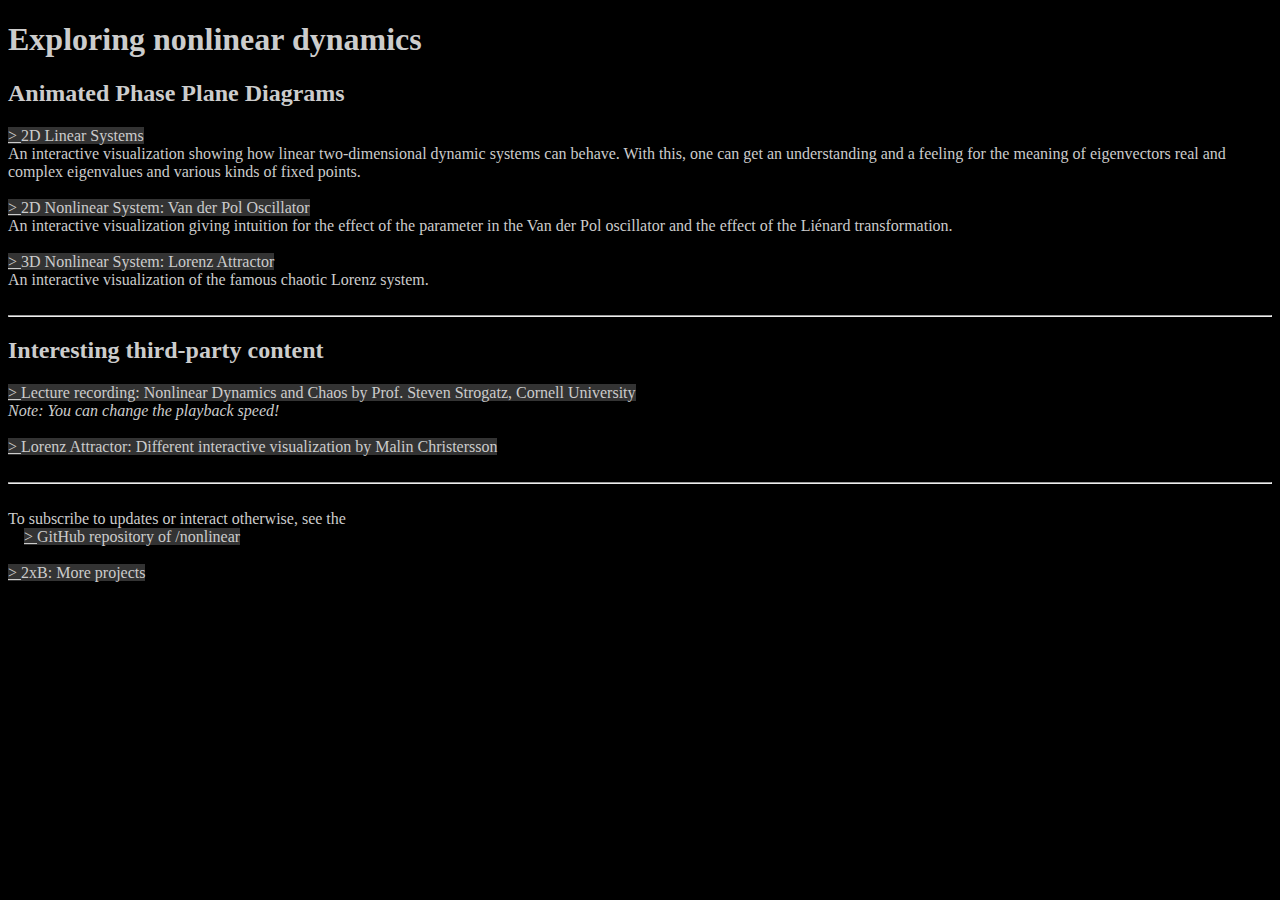
<file: index.html>
<!DOCTYPE html>
<html lang="">
  <head>
    <meta charset="utf-8">
    <title>Exploring nonlinear physics</title>
    <link rel="stylesheet" type="text/css" href="index.css">
  </head>
  <body>
    <header></header>
    <main>
        <h1>Exploring nonlinear dynamics</h1>
        
        <h2>Animated Phase Plane Diagrams</h2>
        <a href="./2d_linear_systems/index.html">2D Linear Systems</a><br/>
        An interactive visualization showing how linear two-dimensional dynamic systems can behave. With this, one can get an understanding and a feeling for the meaning of eigenvectors real and complex eigenvalues and various kinds of fixed points.<br/>
        <br/>
        <a href="./2d_nonlinear_systems/van_der_pol/index.html">2D Nonlinear System: Van der Pol Oscillator</a><br/>
        An interactive visualization giving intuition for the effect of the parameter in the Van der Pol oscillator and the effect of the Liénard transformation.<br/>
        <br/>
        <a href="./3d_nonlinear_systems/lorenz_attractor/index.html">3D Nonlinear System: Lorenz Attractor</a><br/>
        An interactive visualization of the famous chaotic Lorenz system.<br/>
        <br/>
        <hr/>
        <h2>Interesting third-party content</h2>
        <a target="_blank" rel="noopener noreferrer" href="https://www.youtube.com/watch?v=ycJEoqmQvwg&list=PLbN57C5Zdl6j_qJA-pARJnKsmROzPnO9V">Lecture recording: Nonlinear Dynamics and Chaos by Prof. Steven Strogatz, Cornell University</a><br/>
        <i>Note: You can change the playback speed!</i>
        <br/><br/>
        <a target="_blank" rel="noopener noreferrer" href="http://www.malinc.se/m/Lorenz.php">Lorenz Attractor: Different interactive visualization by Malin Christersson</a>
        <br/><br/>
        <hr/>
        <br/>
        To subscribe to updates or interact otherwise, see the<br/>
        &emsp;<a href="https://github.com/2xB/nonlinear">GitHub repository of /nonlinear</a> <br/><br/>
        <a href="https://2xb.github.io">2xB: More projects</a> 
    </main>
    <footer></footer>
  </body>
</html>
</file>
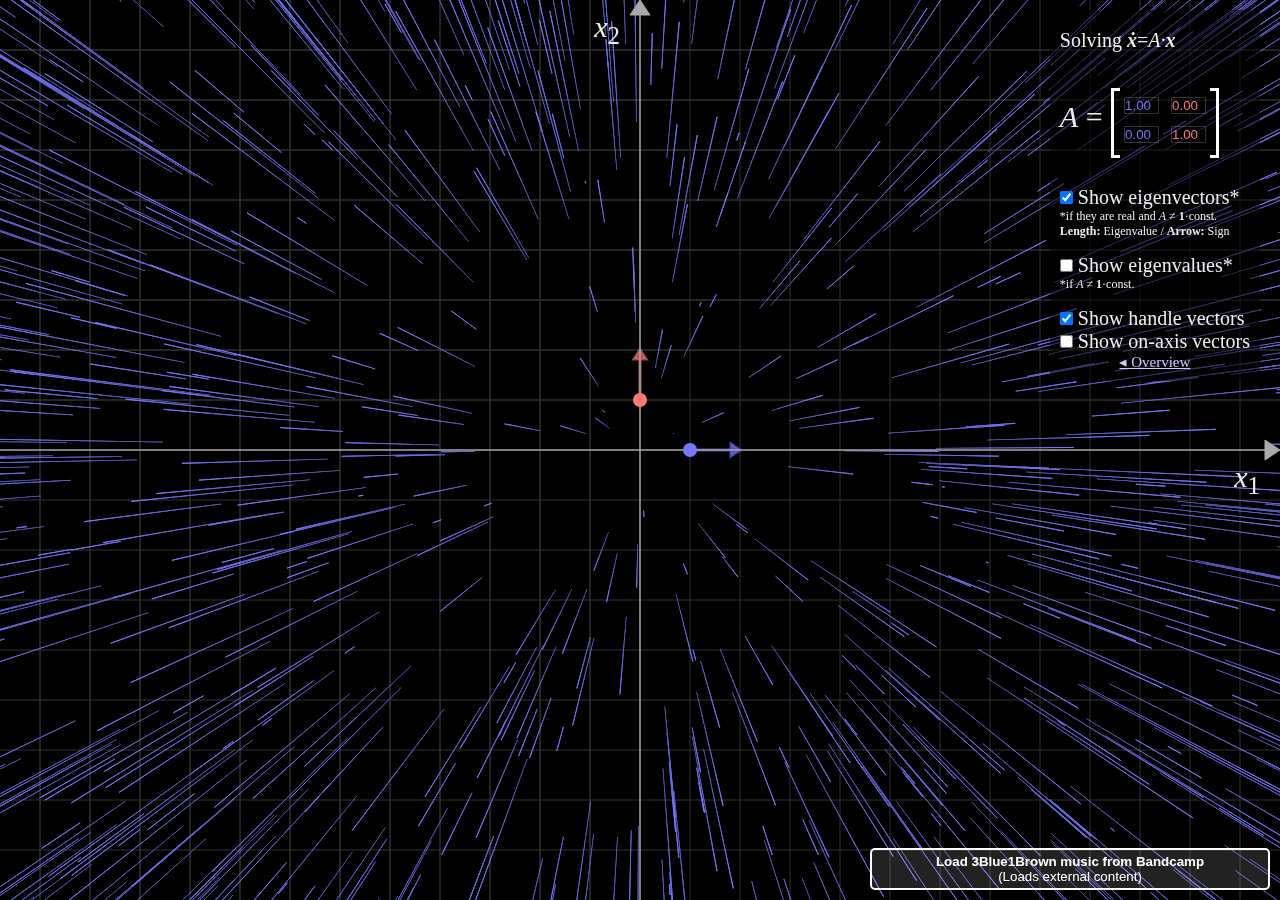
<file: 2d_linear_systems/index.html>
<!DOCTYPE html>
<html lang="">
  <head>
    <meta charset="utf-8">
    <title>2D Linear Equations: Interactive phase portraits</title>
    <script src="index.js"></script>
    <link rel="stylesheet" type="text/css" href="index.css">
  </head>
  <body>
    <header></header>
    <main>
        <span id="xlabel">
            <i>x</i><sub>1</sub>
            <span class="eigenvalue_axislabel">
                <br/>Re(<i>λ</i>)
            </span>
        </span>
        <span id="ylabel">
            <i>x</i><sub>2</sub>
            <span class="eigenvalue_axislabel">
                <br/>Im(<i>λ</i>)
            </span>
        </span>
        <div id="info">
            <span style="font-size: 20px;">
            Solving <i><b>ẋ</b></i>=<i>A·<b>x</b></i>
            </span>
            <br/><br/>
            <i>A</i> =
            <table id="A" class="matrix">
                <tr>
                    <td><input type="text" id="Aa" value="1.00" size="2" style="color: #77f"/></td>
                    <td><input type="text" id="Ab" value="0.00" size="2" style="color: #f77"/></td>
                </tr>
                <tr>
                    <td><input type="text" id="Ac" value="0.00" size="2" style="color: #77f"/></td>
                    <td><input type="text" id="Ad" value="1.00" size="2" style="color: #f77"/></td>
                </tr>
            </table>
            
            <br/>
            <br/>
            
            <div style="font-size: 20px;">
                <input type="checkbox" id="eigen" checked>
                <label for="eigen">Show eigenvectors*</label>
            </div>
            <div style="font-size: 12px;">
                *if they are real and <i>A</i> ≠ <b>1</b>·const.<br/>
                <b>Length:</b> Eigenvalue / <b>Arrow:</b> Sign <br/><br/>
            </div>
            <div style="font-size: 20px;">
                <input type="checkbox" id="eigenvalues">
                <label for="eigenvalues">Show eigenvalues*</label>
            </div>
            <div style="font-size: 12px;">
                *if <i>A</i> ≠ <b>1</b>·const.<br/><br/>
            </div>
            <div style="font-size: 20px;">
                <input type="checkbox" id="handle" checked>
                <label for="handle">Show handle vectors</label> <br/>
                <input type="checkbox" id="onaxisvectors">
                <label for="onaxisvectors">Show on-axis vectors</label>
            </div>
            <div style="font-size: 15px;text-align:center;">
                <a href="../index.html">&#9666; Overview</a>
            </div>
        </div>
        <canvas id="canvas"></canvas>
        
        <button id="twoclickbutton" class="music" type="button" onclick="
            var el = document.getElementById('playerframe');
            el.innerHTML = '<iframe class=\'music\' src=\'https://bandcamp.com/EmbeddedPlayer/album=1865677484/size=small/bgcol=ffffff/linkcol=0687f5/transparent=true/\' seamless></iframe>';
            el.hidden = false;
            document.getElementById('twoclickbutton').hidden = true;
            "><b>Load 3Blue1Brown music from Bandcamp</b><br>(Loads external content)</button>
        <div id="playerframe" hidden></div>
        
    </main>
    <footer></footer>
  </body>
</html>
</file>
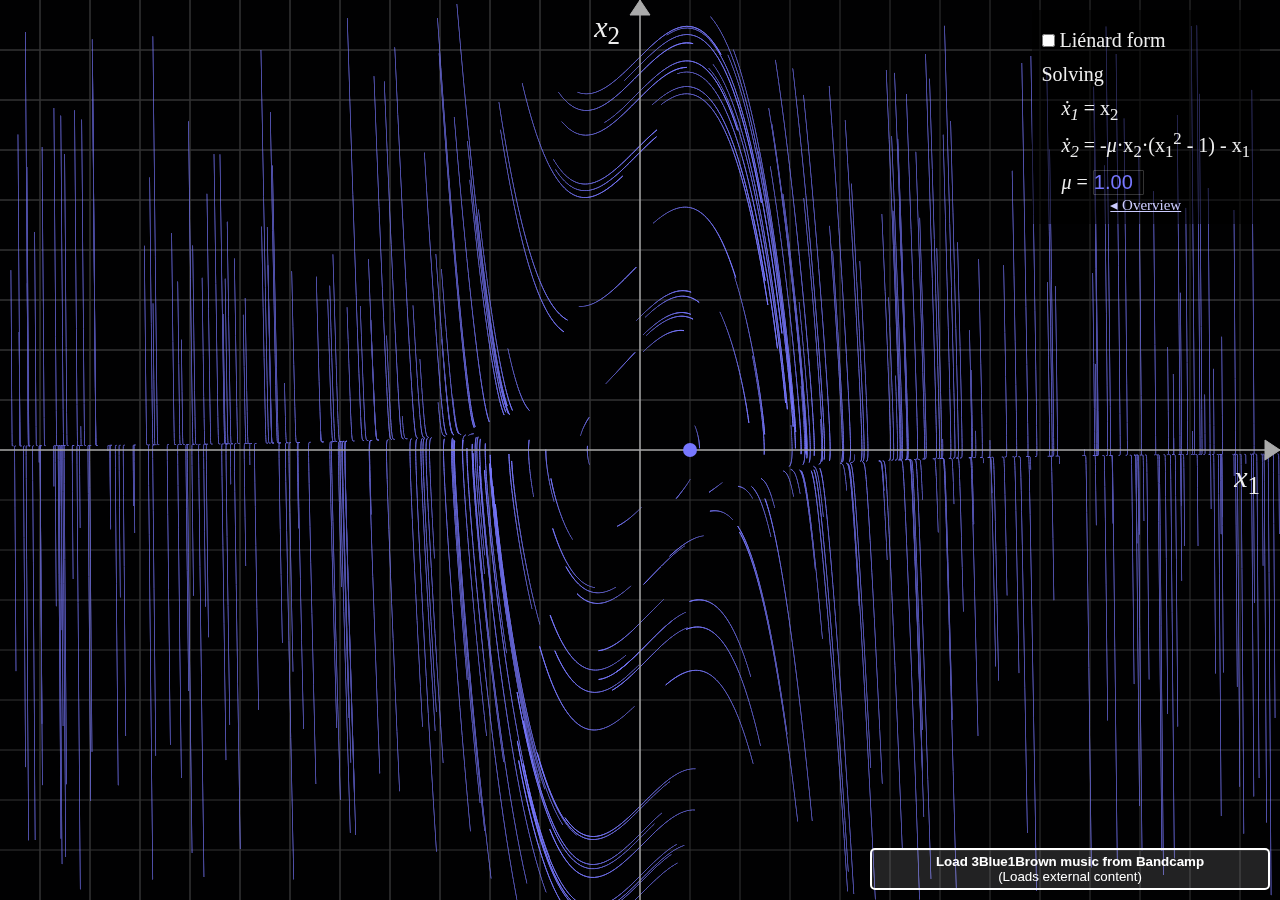
<file: 2d_nonlinear_systems/van_der_pol/index.html>
<!DOCTYPE html>
<html lang="">
  <head>
    <meta charset="utf-8">
    <title>2D Nonlinear Equations: Van der Pol Oscillator</title>
    <script src="index.js"></script>
    <link rel="stylesheet" type="text/css" href="index.css">
  </head>
  <body>
    <header></header>
    <main>
        <span id="xlabel"><i>x</i><sub>1</sub></span>
        <span id="ylabel"><i>x</i><sub>2</sub></span>
        <div id="info">
            <span style="font-size: 20px;">
                <input type="checkbox" id="lienard">
                <label for="lienard">Liénard form</label>
            </span>
            <div id="notlienard_div">
                <span style="font-size: 20px;">
                    Solving <br>
                    &emsp;<i>ẋ<sub>1</sub></i> = x<sub>2</sub></i><br/>
                    &emsp;<i>ẋ<sub>2</sub></i> = <i>-μ</i>·x<sub>2</sub>·(x<sub>1</sub><sup>2</sup> - 1) - x<sub>1</sub></i>
                </span>
            </div>
            <div id="lienard_div" hidden>
                <span style="font-size: 20px;">
                    <input type="checkbox" id="rescale">
                    <label for="rescale">Rescale x<sub>2</sub> → x<sub>2</sub>/μ</label>
                    
                    <br/>
                    
                    Solving <br>
                </span>
                
                <span id="eq_rescaled" style="font-size: 20px;" hidden>
                    &emsp;<i>ẋ<sub>1</sub></i> = <i>μ</i>·(x<sub>2</sub> - (x<sub>1</sub><sup>3</sup>/3-x<sub>1</sub>))</i> <br/>
                    &emsp;<i>ẋ<sub>2</sub></i> = - x<sub>2</sub>/μ</i>
                </span>
                
                <span id="eq_orig" style="font-size: 20px;">
                    &emsp;<i>ẋ<sub>1</sub></i> = x<sub>2</sub> - <i>μ</i>·(x<sub>1</sub><sup>3</sup>/3-x<sub>1</sub>)</i> <br/>
                    &emsp;<i>ẋ<sub>2</sub></i> = - x<sub>2</sub></i>
                </span>
            </div>
            
            <span style="font-size: 20px;">
                &emsp;<i>μ</i> = <input type="text" id="mu" value="1.00" size="2" style="color: #77f;font-size:20px;"/>
            </span>
            <div style="font-size: 15px;text-align:center;">
                <a href="../../index.html">&#9666; Overview</a>
            </div>
        </div>
        <canvas id="canvas"></canvas>
        
        <button id="twoclickbutton" class="music" type="button" onclick="
            var el = document.getElementById('playerframe');
            el.innerHTML = '<iframe class=\'music\' src=\'https://bandcamp.com/EmbeddedPlayer/album=1865677484/size=small/bgcol=ffffff/linkcol=0687f5/transparent=true/\' seamless></iframe>';
            el.hidden = false;
            document.getElementById('twoclickbutton').hidden = true;
            "><b>Load 3Blue1Brown music from Bandcamp</b><br>(Loads external content)</button>
        <div id="playerframe" hidden></div>
    </main>
    <footer></footer>
  </body>
</html>
</file>
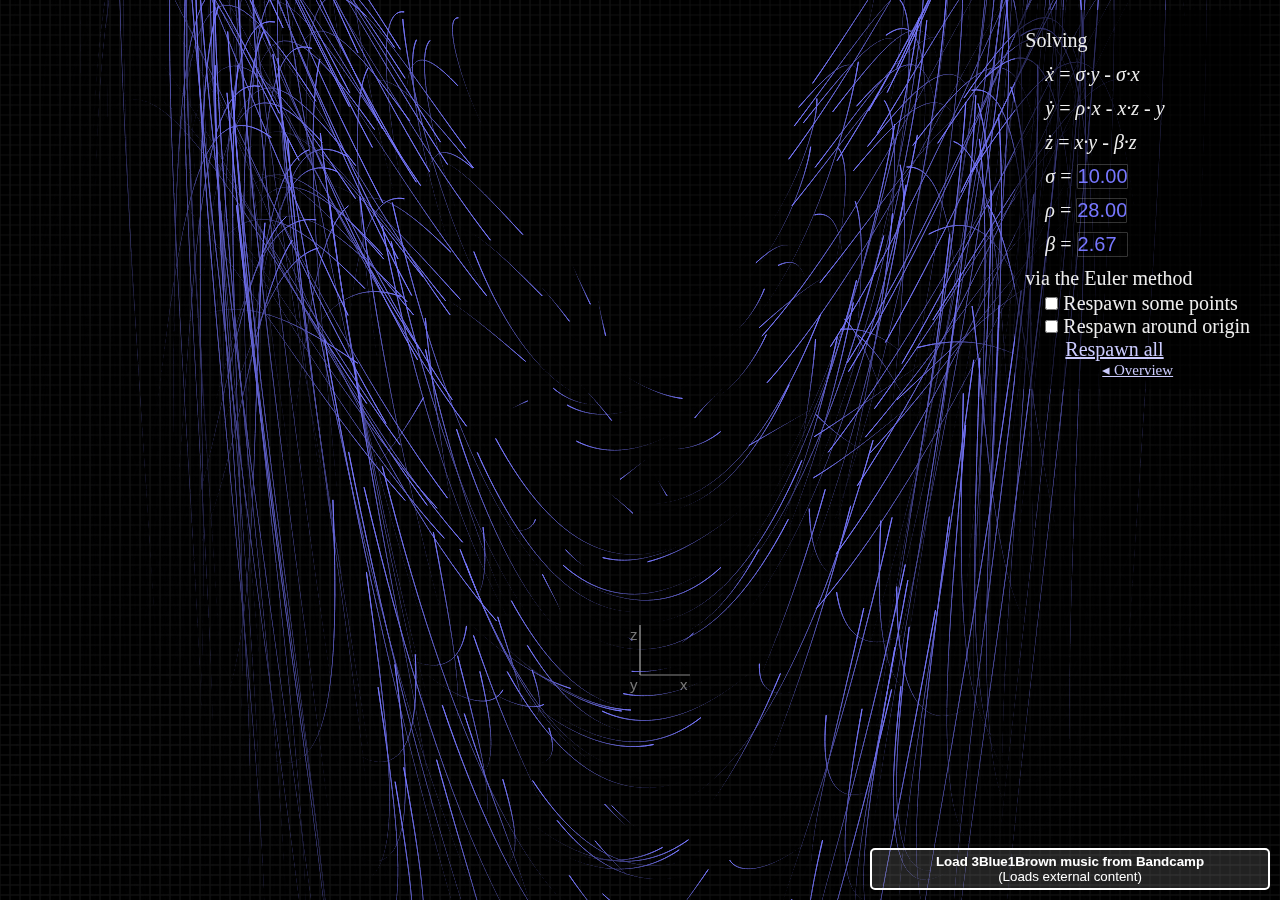
<file: 3d_nonlinear_systems/lorenz_attractor/index.html>
<!DOCTYPE html>
<html lang="">
  <head>
    <meta charset="utf-8">
    <title>3D Nonlinear Equations: Lorenz Attractor</title>
    <script src="index.js"></script>
    <link rel="stylesheet" type="text/css" href="index.css">
  </head>
  <body>
    <header></header>
    <main>
        <div id="info">
            <div>
                <span style="font-size: 20px;">
                    Solving <br> <!-- Symbols: ẋẏż σρβ · -->

                    &emsp;<i>ẋ</i> = <i>σ·y</i> - <i>σ·x</i><br/>
                    &emsp;<i>ẏ</i> = <i>ρ</i>·<i>x</i> - <i>x·z</i> - <i>y</i><br/>
                    &emsp;<i>ż</i> = <i>x·y</i> - <i>β·z</i> 
                </span>
            </div>
            
            <span style="font-size: 20px;">
                &emsp;<i>σ</i> = <input type="text" id="sigma" value="10.00" size="2" style="color: #77f;font-size:20px;"/>
                <br/>
                &emsp;<i>ρ</i> = <input type="text" id="rho" value="28.00" size="2" style="color: #77f;font-size:20px;"/>
                <br/>
                &emsp;<i>β</i> = <input type="text" id="beta" value="2.67" size="2" style="color: #77f;font-size:20px;"/>
                <br/>
                
                via the Euler method
            </span>
            <div style="font-size: 20px;">
                &emsp;<input type="checkbox" id="respawn">
                <label for="respawn">Respawn some points</label>
                <br/>

                &emsp;<input type="checkbox" id="respawnorigin">
                <label for="respawnorigin">Respawn around origin</label><br/>

                &emsp;&emsp;<a href="#" id="respawnall">Respawn all</a>
                <br/>
            </div>
            <div style="font-size: 15px;text-align:center;">
                <a href="../../index.html">&#9666; Overview</a>
            </div>
        </div>
        <canvas id="canvas"></canvas>
        
        <button id="twoclickbutton" class="music" type="button" onclick="
            var el = document.getElementById('playerframe');
            el.innerHTML = '<iframe class=\'music\' src=\'https://bandcamp.com/EmbeddedPlayer/album=1865677484/size=small/bgcol=ffffff/linkcol=0687f5/transparent=true/\' seamless></iframe>';
            el.hidden = false;
            document.getElementById('twoclickbutton').hidden = true;
            "><b>Load 3Blue1Brown music from Bandcamp</b><br>(Loads external content)</button>
        <div id="playerframe" hidden></div>
    </main>
    <footer></footer>
  </body>
</html>
</file>
<file: index.css>
body {
  background: #000;
  color: #ccc;
}

a {
  color: #ccc;
  text-decoration: none;
  background-color: #333;
}

a:before {
  content: "> ";
  text-decoration: underline;
}
</file>
<file: 2d_linear_systems/index.css>
* { margin:0; padding:0; } /* to remove the top and left whitespace */

body {
  background: #000;
  color: #ccc;

  width:100%; height:100%;
}

canvas {
  display:block;
}

#xlabel {
  position: fixed;
  top: calc(50% + 10px);
  right: 20px;
  font-size:30px;
  color: #eee;
  text-align:right;
}

#ylabel {
  position: fixed;
  right: calc(50% + 20px);
  top: 10px;
  font-size:30px;
  color: #eee;
  text-align:right;
}

#info {
  position: fixed;
  right: 20px;
  top: 10px;
  font-size:30px;
  color: #eee;
  background-color: #0008;
  padding: 10px;
}

/* Matrix similar to code by techfoobar and Camilo Terevinto, https://stackoverflow.com/a/11561235/8575607 */
.matrix {
    position: relative;
    display: inline-table;
    left: 7px;
    vertical-align: middle;
    font-size: 15px;
    margin-right: 12px;
}
.matrix:before, .matrix:after {
    content: "";
    position: absolute;
    top: 0;
    border: 3px solid #fff;
    width: 6px;
    height: 100%;
}
.matrix:before {
    left: -6px;
    border-right: 0px;
}
.matrix:after {
    right: -6px;
    border-left: 0px;
}
.matrix td {
    padding: 5px;    
    text-align: center;
}

.matrix input {
  background-color: #0000;
  border: 1px solid #fff3;
  border-radius: 1px;
  color: #ccc;
}

.music {
    position: fixed;
    right:10px;
    bottom:10px;
    border: 0;
    width: 400px;
    height: 42px;
}

button.music {
    background-color: #fff2;
    border: 2px solid #fff;
    border-radius: 5px;
    color: #fff;
}

button.music:hover {
    background-color: #fff1;
    color: #fffc;
}

.eigenvalue_axislabel {
    color: #ccfd;
}

a {
    color: #ccf;
}
</file>
<file: 2d_nonlinear_systems/van_der_pol/index.css>
* { margin:0; padding:0; } /* to remove the top and left whitespace */

body {
  background: #000;
  color: #ccc;

  width:100%; height:100%;
}

canvas {
  display:block;
}

#xlabel {
  position: fixed;
  top: calc(50% + 10px);
  right: 20px;
  font-size:30px;
  color: #eee;
}

#ylabel {
  position: fixed;
  right: calc(50% + 20px);
  top: 10px;
  font-size:30px;
  color: #eee;
}

#info {
  position: fixed;
  right: 20px;
  top: 10px;
  font-size:30px;
  color: #eee;
  background-color: #0008;
  padding: 10px;
}

/* Matrix similar to code by techfoobar and Camilo Terevinto, https://stackoverflow.com/a/11561235/8575607 */
.matrix {
    position: relative;
    display: inline-table;
    left: 7px;
    vertical-align: middle;
    font-size: 15px;
    margin-right: 12px;
}
.matrix:before, .matrix:after {
    content: "";
    position: absolute;
    top: 0;
    border: 3px solid #fff;
    width: 6px;
    height: 100%;
}
.matrix:before {
    left: -6px;
    border-right: 0px;
}
.matrix:after {
    right: -6px;
    border-left: 0px;
}
.matrix td {
    padding: 5px;    
    text-align: center;
}

input {
  background-color: #0000;
  border: 1px solid #fff3;
  border-radius: 1px;
  color: #ccc;
}

.music {
    position: fixed;
    right:10px;
    bottom:10px;
    border: 0;
    width: 400px;
    height: 42px;
}

button.music {
    background-color: #fff2;
    border: 2px solid #fff;
    border-radius: 5px;
    color: #fff;
}

button.music:hover {
    background-color: #fff1;
    color: #fffc;
}

a {
    color: #ccf;
}
</file>
<file: 3d_nonlinear_systems/lorenz_attractor/index.css>
* { margin:0; padding:0; } /* to remove the top and left whitespace */

body {
  background: #000;
  color: #ccc;

  width:100%; height:100%;
}

canvas {
  display:block;
}

#xlabel {
  position: fixed;
  top: calc(50% + 10px);
  right: 20px;
  font-size:30px;
  color: #eee;
}

#ylabel {
  position: fixed;
  right: calc(50% + 20px);
  top: 10px;
  font-size:30px;
  color: #eee;
}

#info {
  position: fixed;
  right: 20px;
  top: 10px;
  font-size:30px;
  color: #eee;
  background-color: #0008;
  padding: 10px;
}

/* Matrix similar to code by techfoobar and Camilo Terevinto, https://stackoverflow.com/a/11561235/8575607 */
.matrix {
    position: relative;
    display: inline-table;
    left: 7px;
    vertical-align: middle;
    font-size: 15px;
    margin-right: 12px;
}
.matrix:before, .matrix:after {
    content: "";
    position: absolute;
    top: 0;
    border: 3px solid #fff;
    width: 6px;
    height: 100%;
}
.matrix:before {
    left: -6px;
    border-right: 0px;
}
.matrix:after {
    right: -6px;
    border-left: 0px;
}
.matrix td {
    padding: 5px;    
    text-align: center;
}

input {
  background-color: #0000;
  border: 1px solid #fff3;
  border-radius: 1px;
  color: #ccc;
}

.music {
    position: fixed;
    right:10px;
    bottom:10px;
    border: 0;
    width: 400px;
    height: 42px;
}

button.music {
    background-color: #fff2;
    border: 2px solid #fff;
    border-radius: 5px;
    color: #fff;
}

button.music:hover {
    background-color: #fff1;
    color: #fffc;
}

a {
    color: #ccf;
}
</file>
